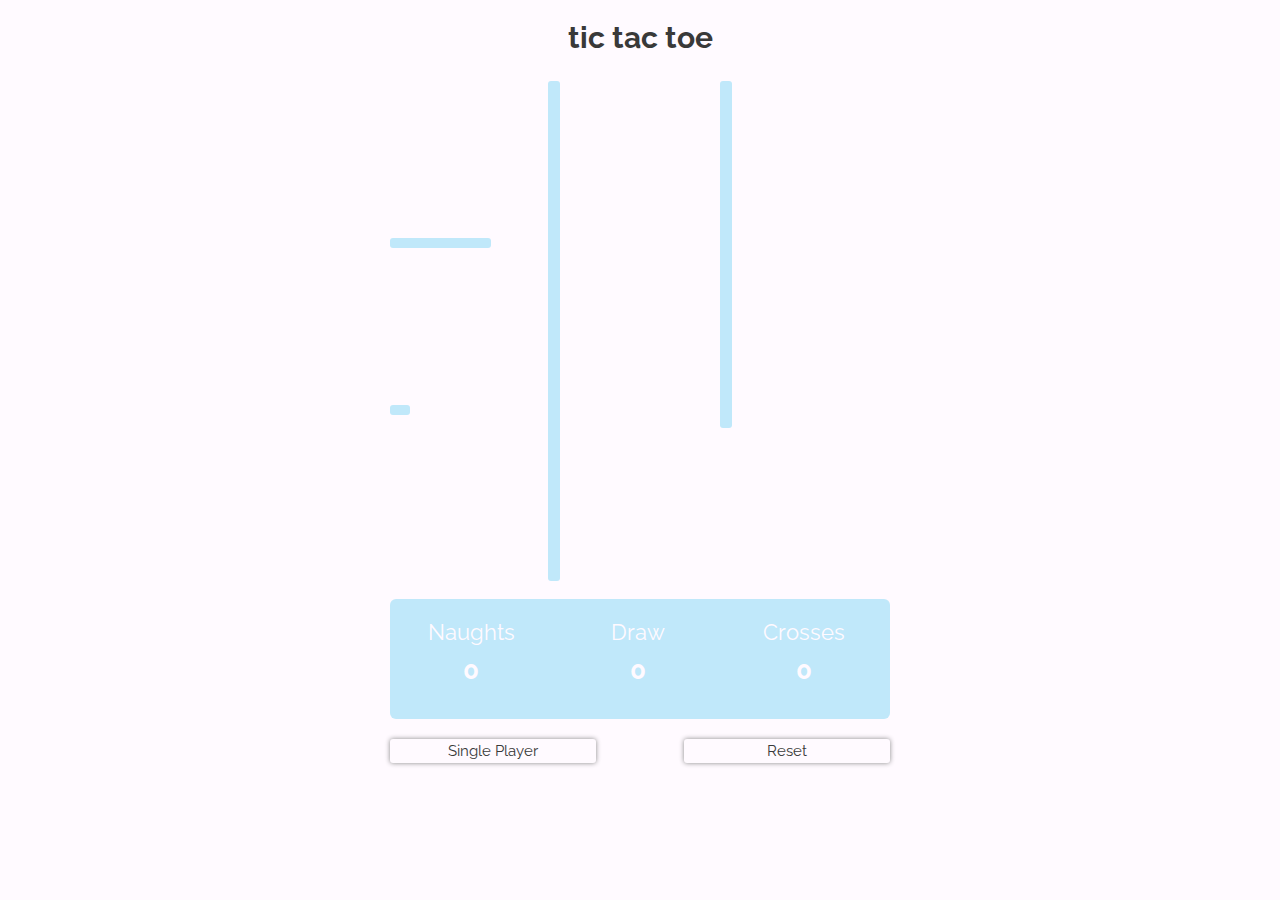
<file: index.html>
<!DOCTYPE html>
<html lang="en">
<head>
  <link rel="stylesheet" href="css/style.css">
  <title>tic tac toe</title>
  <link href="https://fonts.googleapis.com/css?family=Raleway" rel="stylesheet">
  <link rel="icon" href="images/favicon.ico" type="image/x-icon"/>
  <link rel="shortcut icon" href="images/favicon.ico" type="image/x-icon"/>
</head>
<body>
  <h1>tic tac toe</h1>

  <div id="tableContainer">

    <table>
      <tr>
        <td id="0"></td>
        <td id="1"></td>
        <td id="2"></td>
      </tr>
      <tr>
        <td id="3"></td>
        <td id="4"></td>
        <td id="5"></td>
      </tr>
      <tr>
        <td id="6"></td>
        <td id="7"></td>
        <td id="8"></td>
      </tr>
    </table>

    <div id='alertBox'>
      <p id='draw'>Draw!</p>
      <p id='crossWin'>Crosses wins!</p>
      <p id='naughtWin'>Naughts wins!</p>
    </div>

    <div id="leftVert"></div>
    <div id="rightVert"></div>
    <div id="topHor"></div>
    <div id="botHor"></div>

  </div>

  <div id="scoreBoard">
    <div id="hN">Naughts</div>
    <div id="hD">Draw</div>
    <div id="hC">Crosses</div>
    <div id="naughtsScore"></div>
    <div id="drawScore"></div>
    <div id="crossesScore"></div>
  </div>

  <div class="buttonContainer">
    <a href="singlePlayer.html" class="button" style="float:left">Single Player</a>
    <a id="reset" class="button" style="float:right">Reset</a>
  </div>

  <script src="js/jquery.js"></script>
  <script src="js/main.js"></script>
</body>
</html>
</file>
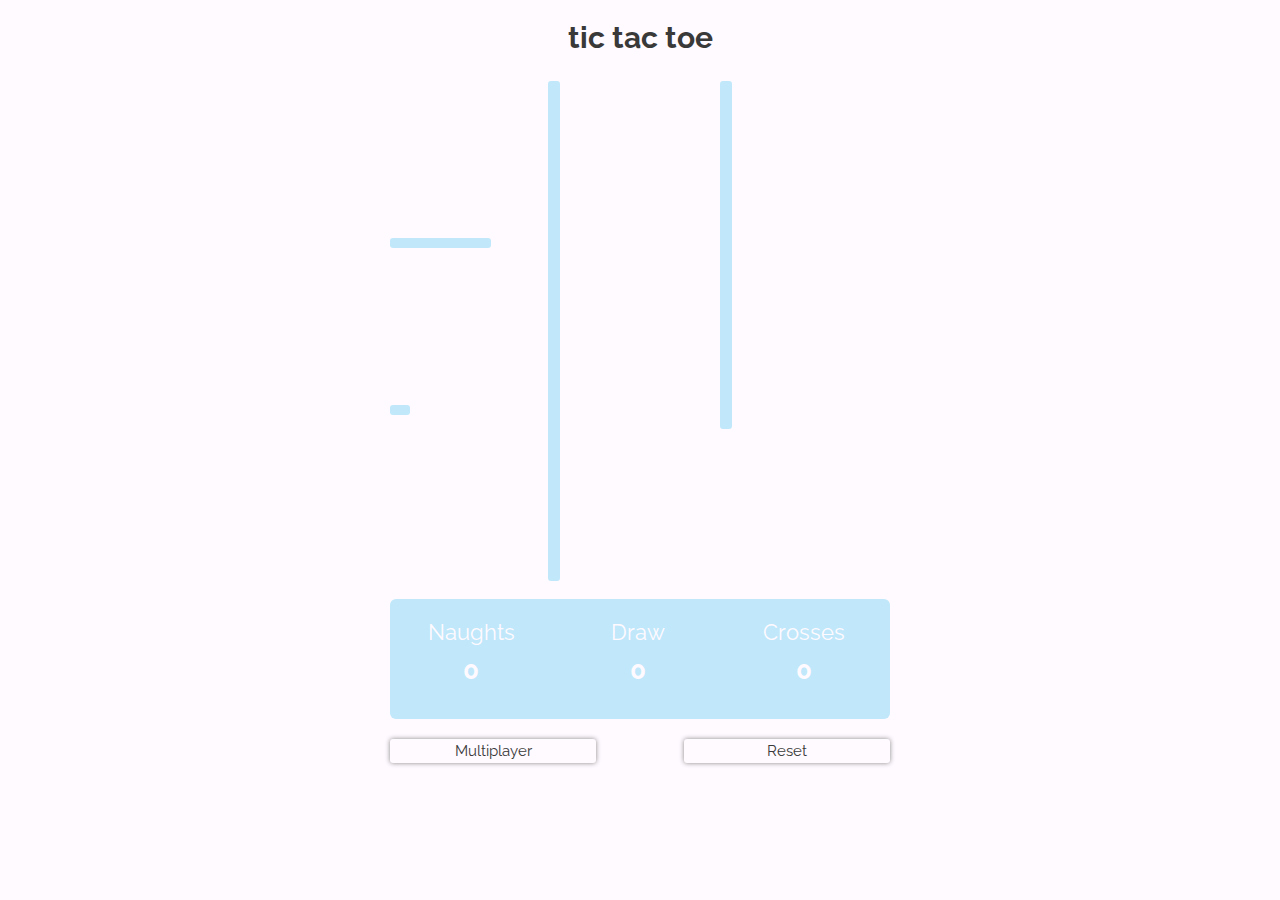
<file: singlePlayer.html>
<!DOCTYPE html>
<html lang="en">
<head>
  <link rel="stylesheet" href="css/style.css">
  <title>tic tac toe</title>
  <link href="https://fonts.googleapis.com/css?family=Raleway" rel="stylesheet">
  <link rel="icon" href="images/favicon.ico" type="image/x-icon"/>
  <link rel="shortcut icon" href="images/favicon.ico" type="image/x-icon"/>
</head>
<body>
  <h1>tic tac toe</h1>

  <div id="tableContainer">

    <table>
      <tr>
        <td id="0"></td>
        <td id="1"></td>
        <td id="2"></td>
      </tr>
      <tr>
        <td id="3"></td>
        <td id="4"></td>
        <td id="5"></td>
      </tr>
      <tr>
        <td id="6"></td>
        <td id="7"></td>
        <td id="8"></td>
      </tr>
    </table>

    <div id='alertBox'>
      <p id='draw'>Draw!</p>
      <p id='crossWin'>Crosses wins!</p>
      <p id='naughtWin'>Naughts wins!</p>
    </div>

    <div id="leftVert"></div>
    <div id="rightVert"></div>
    <div id="topHor"></div>
    <div id="botHor"></div>

  </div>

  <div id="scoreBoard">
    <div id="hN">Naughts</div>
    <div id="hD">Draw</div>
    <div id="hC">Crosses</div>
    <div id="naughtsScore"></div>
    <div id="drawScore"></div>
    <div id="crossesScore"></div>
  </div>

  <div class="buttonContainer">
    <a href="index.html" class="button" style="float:left">Multiplayer</a>
    <a id="reset" class="button" style="float:right">Reset</a>
  </div>

  <script src="js/jquery.js"></script>
  <script src="js/singlePlayer.js"></script>
</body>
</html>
</file>
<file: css/style.css>
body {
  margin: 0 auto;
  max-width: 600px;
  background-color:#FFFAFF;
  z-index: -2;
  position: relative;
}

h1 {
  padding-bottom: 1%;
  text-align: center;
  font-size: 30px;
  font-family: 'Raleway', sans-serif;
  color: rgb(57, 57, 57);
}

#tableContainer {
  position: relative;
  width: 500px;
  height: 500px;
  z-index: -1;
  margin: 0 auto;
}

table {
  position: absolute;
  width: 500px;
  height: 500px;
  margin: 0 auto;
  background-color:#FFFAFF;
  border-radius: 6px;
  top: -500;
}

td {
  width: 32.5%;
  height: 32.5%;
  background-color:#FFFAFF;
  border-radius: 6px;
  z-index: 2;
  -webkit-tap-highlight-color: rgba(0,0,0,0);
}

.cross {
  background-image: url(../images/x.png);
  background-repeat: no-repeat;
  -webkit-background-size: cover;
  -moz-background-size: cover;
  -o-background-size: cover;
  background-size: cover;
  z-index: 2;
}

.naught {
  background-image: url(../images/o.png);
  background-repeat: no-repeat;
  -webkit-background-size: cover;
  -moz-background-size: cover;
  -o-background-size: cover;
  background-size: cover;
  z-index: 2;
}

#alertBox {
  margin: 0 auto;
  position: absolute;
  height: 290px;
  width: 500px;
  background-color: #bfece6;
  opacity: 0.7;
  box-shadow: 0px 0px 15px #888888;
  border-radius: 6px;
  display: none;
  padding-top: 210px;
  z-index: 2;
}

p {
  text-align: center;
  font-size: 30px;
  font-family: 'Raleway', sans-serif;
  color: rgb(57, 57, 57);
}

#draw {
  display: none;
}

#crossWin {
  display: none;
}

#naughtWin {
  display: none;
}

#scoreBoard {
  margin-top: 3%;
  margin-left: auto;
  margin-right: auto;
  height: 120px;
  width: 500px;
  background-color: #c0e8fa;
  border-radius: 6px;
  display: none;
}

#naughtsScore, #drawScore, #crossesScore, #hN, #hD, #hC {
 width: 32.5%;
 height: 50%;
 display: inline-block;
}

#hN, #hD, #hC {
  font-size: 22px;
  text-align: center;
  padding-top: 20px;
  height: 30%;
  font-family: 'Raleway', sans-serif;
  color: #FFFAFF;
}

#naughtsScore, #drawScore, #crossesScore {
  font-size: 26px;
  text-align: center;
  font-family: 'Raleway', sans-serif;
  color: #FFFAFF;
  font-weight: bold;
}

#leftVert {
  width: 12px;
  height: 0px;
  background-color: #c0e8fa;
  position: absolute;
  top: 0px;
  left: 31.5%;
  border-radius: 3px;
  z-index: 1;
  display: inline;
}

#rightVert {
  width: 12px;
  height: 0px;
  background-color: #c0e8fa;
  position: absolute;
  top: 0px;
  left: 66%;
  border-radius: 3px;
  z-index: 1;
  display: inline;
}

#topHor {
  width: 0px;
  height: 10px;
  background-color: #c0e8fa;
  position: absolute;
  top: 157px;
  border-radius: 3px;
  z-index: 1;
}

#botHor{
  width: 0px;
  height: 10px;
  background-color: #c0e8fa;
  position: absolute;
  top: 324px;
  border-radius: 3px;
  z-index: 1;
}

.buttonContainer {
  width: 500px;
  margin: 0 auto;
  padding: 20px;
}

a.button {
    -webkit-appearance: button;
    -moz-appearance: button;
    appearance: button;
    text-decoration: none;
    color: #c0e8fa;
    box-shadow: 0px 0px 5px #888888;
    text-align: center;
    font-size: 15px;
    font-family: 'Raleway', sans-serif;
    color: rgb(57, 57, 57);
    padding: 3px;
    margin: 0 auto;
    width: 200px;
    border-radius: 3px;
    display: inline;
}


@media (orientation: portrait) {
  h1 {
    padding-bottom: 5%;
    font-size: 80px;
  }

  #scoreBoard {
    margin-top: 10%;
    margin-left: auto;
    margin-right: auto;
    margin-bottom: 7%;
    height: 120px;
    width: 500px;
    background-color: #c0e8fa;
    border-radius: 6px;
    display: none;
  }
  a.button {
      -webkit-appearance: button;
      -moz-appearance: button;
      appearance: button;
      text-decoration: none;
      color: #c0e8fa;
      box-shadow: 0px 0px 5px #888888;
      text-align: center;
      font-size: 15px;
      font-family: 'Raleway', sans-serif;
      color: rgb(57, 57, 57);
      padding: 3px;
      margin: 0 auto;
      width: 200px;
      border-radius: 3px;
      display: inline;
  }
}
</file>
